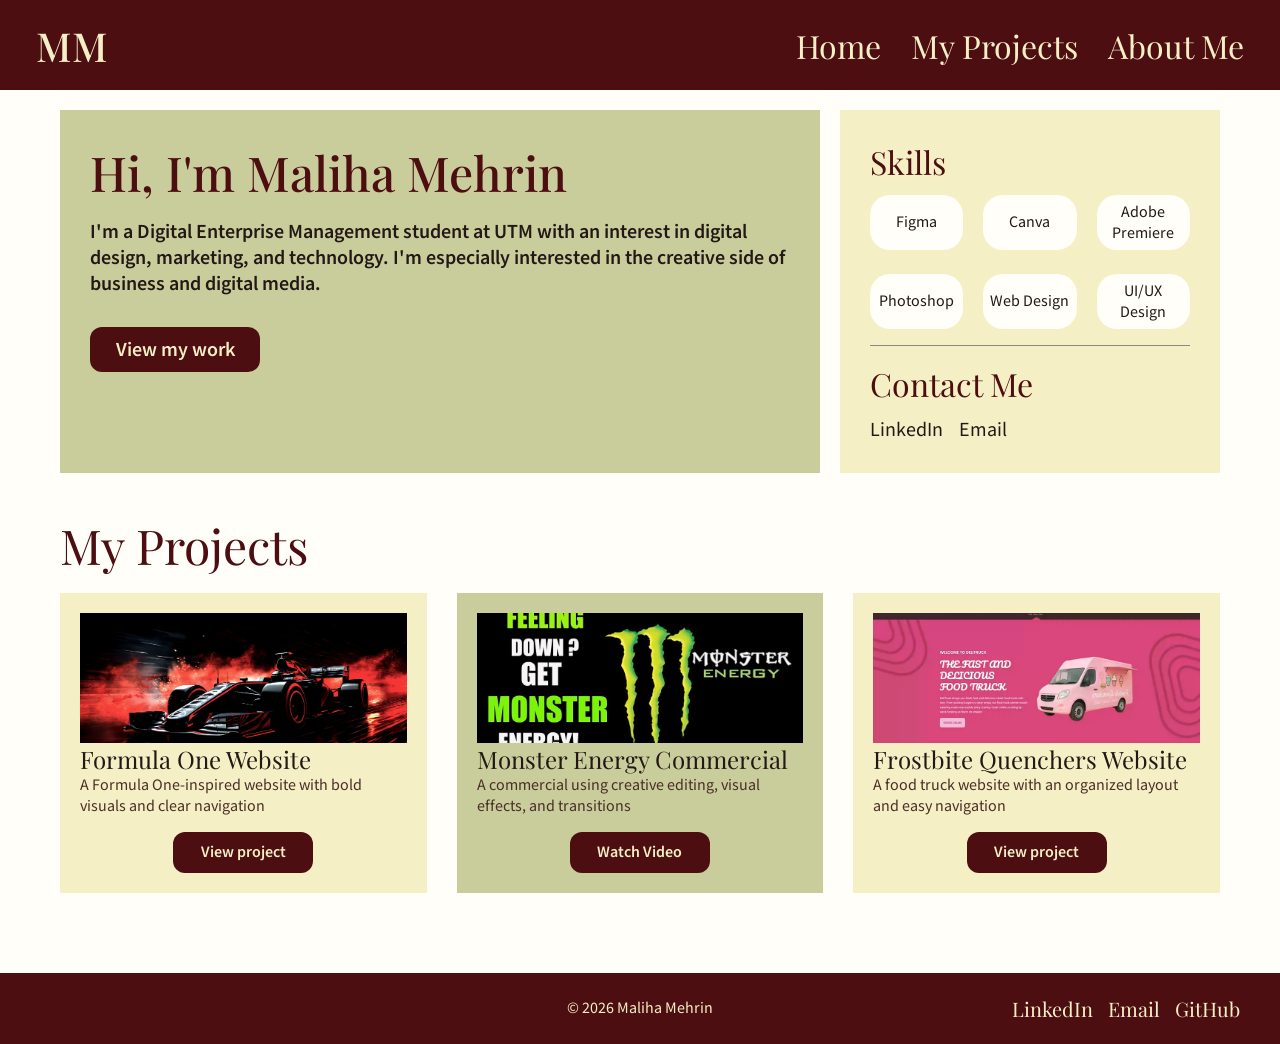
<file: index.html>
<!DOCTYPE html>
<html lang="en">
<head>
    <meta charset="UTF-8">
    <meta name="viewport" content="width=device-width, initial-scale=1.0">
    <title>Maliha Mehrin Personal Creative Portfolio </title>
    <link href="https://fonts.googleapis.com/css2?family=Mada:wght@200..900&family=Playfair+Display:ital,wght@0,400..900;1,400..900&display=swap" rel="stylesheet">
    <link rel="stylesheet" href="css/style.css">
</head>
<body>
    <header class="site-header">
        <div class="logo">MM</div>

        <nav>
            <a href="index.html">Home</a>
            <a href="index.html#projects">My Projects</a>
            <a href="index.html#about">About Me</a>
        </nav>
    </header>

    <main> 
        <section class="hero-grid" id="about">

            <div class="hero-intro">
                <h1>Hi, I'm Maliha Mehrin</h1>

                <p> I'm a Digital Enterprise Management student at UTM with an
                     interest in digital design, marketing, and technology. I'm
                      especially interested in the creative side of business and 
                      digital media.</p>

                <a href="#projects" class="button">View my work</a>
            </div>

            <div class="hero-info">
                <h2>Skills</h2>

                <div class="skills">
                    <span>Figma</span>
                    <span>Canva</span>
                    <span>Adobe Premiere</span>
                    <span>Photoshop</span>
                    <span>Web Design</span>
                    <span>UI/UX Design</span>
                </div>

                <hr>

                <h2>Contact Me</h2>

                <div class="contact-links">
                    <a href="https://www.linkedin.com/in/maliha-mehrin/">LinkedIn</a>
                    <a href="mailto:maleeeheee@gmail.com">Email</a>
                </div>
            </div>
        </section>

        <section class="cards-gallery" id="projects">
            <h2>My Projects</h2>

            <div class="projects-grid">

                <article class="card">
                    <img src="images/formula-one.png" alt="Formula One Website">
                    <h3>Formula One Website</h3>
                    <p>A Formula One-inspired website with bold visuals 
                        and clear navigation</p>

                    <a href="detail.html" class="button">View project</a>
                </article>

                <article class="card">
                    <img src="images/monster-energy.png" alt="Monster Energy Commercial">
                    <h3>Monster Energy Commercial</h3>
                    <p>A commercial using creative editing, visual 
                        effects, and transitions</p>
                    <a href="#" class="button">Watch Video</a>
                </article>

                <article class="card">
                    <img src="images/frostbite.png" alt="Frostbite Quenchers Website">
                    <h3>Frostbite Quenchers Website</h3>
                    <p>A food truck website with an organized
                         layout and easy navigation</p>
                    <a href="#" class="button">View project</a>
                </article>
            </div>
        </section>
    </main>

    <footer class="site-footer">
        <p>&copy; 2026 Maliha Mehrin</p>

        <div class="footer-links">
            <a href="https://www.linkedin.com/in/maliha-mehrin/">LinkedIn</a>
            <a href="mailto:maleeeheee@gmail.com">Email</a>
            <a href="https://github.com/malihamehrin123/CCT360-project1">GitHub</a>
        </div>
    </footer>
    
</body>
</html>
</file>
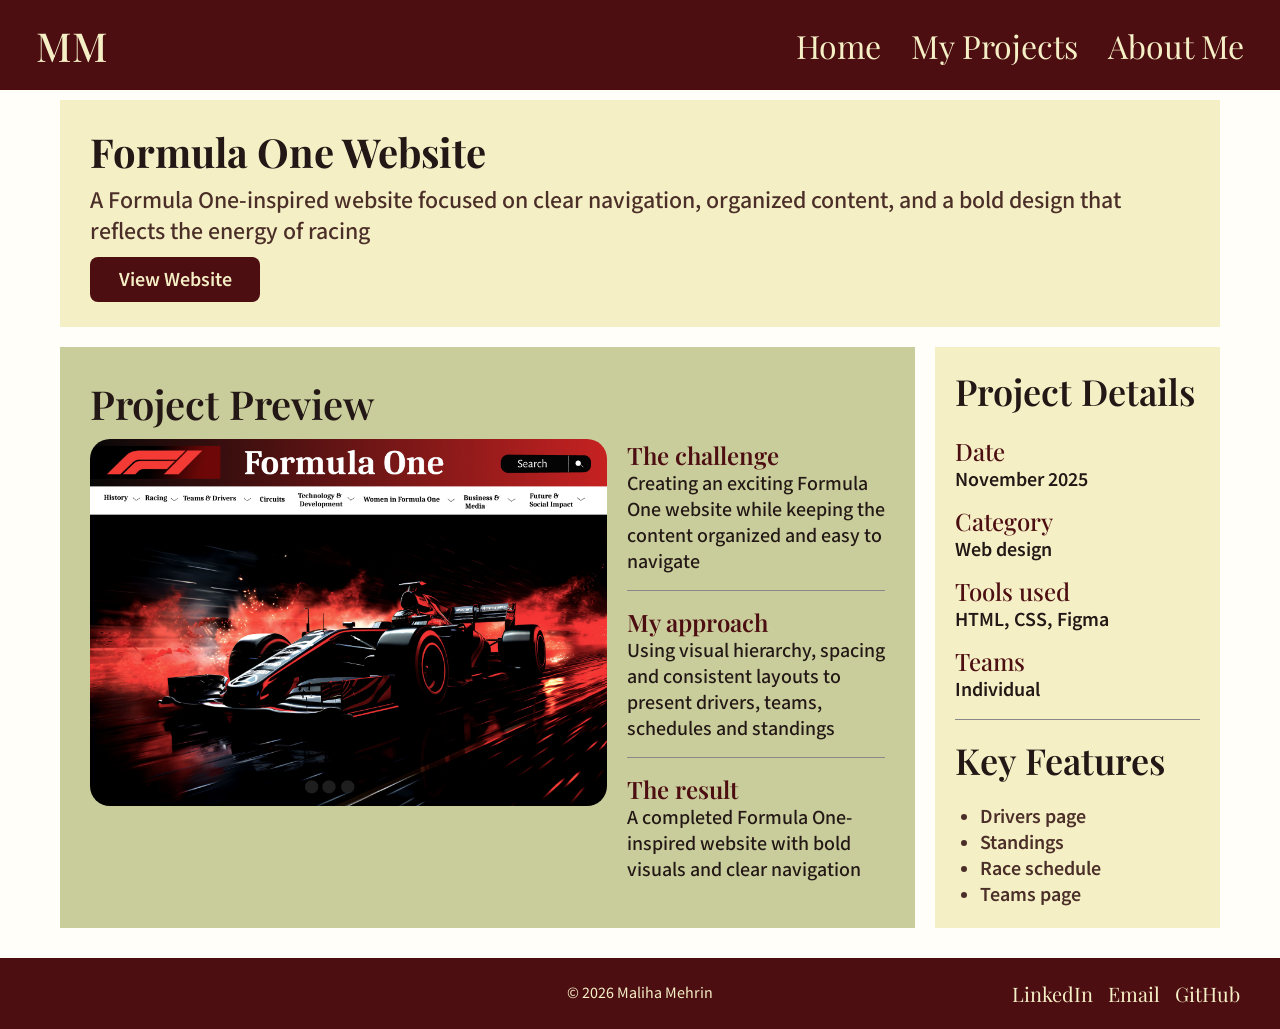
<file: detail.html>
<!DOCTYPE html>
<html lang="en">
<head>
    <meta charset="UTF-8">
    <meta name="viewport" content="width=device-width, initial-scale=1.0">
    <title>Formula One Website</title>
    <link href="https://fonts.googleapis.com/css2?family=Mada:wght@200..900&family=Playfair+Display:ital,wght@0,400..900;1,400..900&display=swap" rel="stylesheet">
    <link rel="stylesheet" href="css/style.css">
</head>
<body>
    
    <header class="site-header">
        <div class="logo">MM</div>

        <nav>
            <a href="index.html">Home</a>
            <a href="index.html#projects">My Projects</a>
            <a href="index.html#about">About Me</a>
        </nav>
    </header>

    <main class="detail-layout">
        <section class="detail-hero">
            <h1>Formula One Website</h1>
            <p>A Formula One-inspired website focused on clear navigation,
                 organized content, and a bold design that reflects the
                 energy of racing</p>
            <a href="#" class="button">View Website</a>
        </section>
        <section class="content-grid">
            <article class="project-preview">
                <h2>Project Preview</h2>

                <div class="preview-content">
                    <img src="images/formula-one.png" alt="Formula One Website">

                    <div class="preview-text">
                        <section>
                        <h3>The challenge</h3>
                        <p>Creating an exciting Formula One website 
                            while keeping the content organized and 
                            easy to navigate</p>
                        </section>
                         
                        <section>
                        <h3>My approach</h3>
                        <p>Using visual hierarchy, spacing and 
                            consistent layouts to present drivers,
                             teams, schedules and standings</p>
                        </section>

                        <section>
                        <h3>The result</h3>
                        <p>A completed Formula One-inspired website
                             with bold visuals and clear navigation</p>
                        </section>
                    </div>
                </div>
            </article>

            <aside class="project-sidebar">
                <h2>Project Details</h2>

                <h3>Date</h3>
                <p>November 2025</p>

                <h3>Category</h3>
                <p>Web design</p>

                <h3>Tools used</h3>
                <p>HTML, CSS, Figma</p>

                <h3>Teams</h3>
                <p>Individual</p>

                <hr>

                <h2>Key Features</h2>

                <ul>
                    <li>Drivers page</li>
                    <li>Standings</li>
                    <li>Race schedule</li>
                    <li>Teams page</li>
                </ul>

            </aside>
        </section>
    </main>
    
    <footer class="site-footer">
        <p>&copy; 2026 Maliha Mehrin</p>

        <div class="footer-links">
             <a href="https://www.linkedin.com/in/maliha-mehrin/">LinkedIn</a>
            <a href="mailto:maleeeheee@gmail.com">Email</a>
            <a href="https://github.com/malihamehrin123/CCT360-project1">GitHub</a>
        </div>
    </footer>
    
</body>
</html>
</file>
<file: css/style.css>
* {
    margin: 0;
    padding: 0;
    box-sizing: border-box;
}

body {
    background-color: #FFFEF8;
    font-family: "Mada", sans-serif;
}

h1, h2, h3 {
    font-family: "Playfair Display", Georgia;
}

.site-header {
    background-color: #4D0E12;
    color: #F5EFC6;
    min-height: 90px;
    display: flex;
    justify-content: space-between;
    align-items: center;
    padding: 15px 36px;
}

.logo {
    font-family: "Playfair Display", Georgia;
    font-size: 40px;
    font-weight: 500;
}

.site-header nav {
    display: flex;
    gap: 30px;
}

.site-header a {
    color: #F5EFC6;
    font-family: "Playfair Display", Georgia;
    font-size: 32px;
    text-decoration: none;
}

.hero-grid {
    display: grid;
    grid-template-columns: 2fr 1fr;
    gap: 20px;
    margin: 20px 60px;
}

.hero-intro {
    background-color: #C9CD9B;
    padding: 30px;
    min-height: 300px;
}

.hero-intro h1 {
    font-family: "Playfair Display", Georgia;
    font-size: 48px;
    font-weight: 500;
    color: #4D0E12;
    margin-bottom: 15px;
}
.hero-intro p {
    font-family: "Mada", sans-serif;
    font-size: 20px;
    font-weight: 600;
    color: #231815;
    margin-bottom: 30px;
}

.hero-intro .button {
    display: inline-flex;
    justify-content: center;
    align-items: center;
    width: 170px;
    height: 45px;
    background-color: #4D0E12;
    color: #F5EFC6;
    font-family: "Mada", sans-serif;
    font-size: 20px;
    font-weight: 600;
    text-decoration: none;
    border-radius: 12px;
}
.hero-info {
    background-color: #F5EFC6;
    padding: 30px;
}

.hero-info h2 {
    font-family: "Playfair Display", Georgia;
    font-size: 32px;
    font-weight: 400;
    color: #4D0E12;
    margin-bottom: 12px;
}

.skills {
    display: grid;
    grid-template-columns: repeat(3, 1fr);
    column-gap: 20px;
    row-gap: 24px;
}

.skills span {
    background-color: #FFFEF8;
    border-radius: 20px;
    height: 55px;
    display: flex;
    justify-content: center;
    align-items: center;
    padding: 5px;
    text-align: center;
    font-family: "Mada", sans-serif;
    font-size: 16px;
    color: #231815;
}

.hero-info hr {
    border: none;
    border-top: 1px solid #888888;
    margin: 16px 0;
}

.contact-links {
    display: flex;
    gap: 16px;
}

.contact-links a {
    font-family: "Mada", sans-serif;
    font-size: 20px;
    color: #231815;
    text-decoration: none;
}

.cards-gallery  {
    margin: 40px 60px 80px;
    
}

.cards-gallery h2 {
    font-family: "Playfair Display", serif;
    font-size: 48px;
    font-weight: 400;
    color: #4D0E12;
    margin-bottom: 16px;
}

.projects-grid {
    display: grid;
    grid-template-columns: repeat(3, 1fr);
    gap: 30px;
}

.card {
    background-color: #F5EFC6;
    padding: 20px;
    display: flex;
    flex-direction: column;
    min-height: 300px;
}

.card:nth-child(2) {
    background-color: #C9CD9B;
}

.card img {
    width: 100%;
    height: 130px;
    object-fit: cover;
    display: block;
}

.card h3 {
    font-family: "Playfair Display", Georgia;
    font-size: 24px;
    font-weight: 400;
    color: #231815;
}

.card p {
    font-family: "Mada", sans-serif;
    font-size: 16px;
    color: #4A2E27;
}

.card a {
    display: block;
    background-color: #4D0E12;
    color: #F5EFC6;
    text-decoration: none;
    text-align: center;
    font-family: "Mada", sans-serif;
    font-size: 16px;
    font-weight: 600;
    width: 140px;
    padding: 10px;
    border-radius: 12px;
    margin: auto auto 0;
}

.detail-layout {
    margin: 0 60px 30px;
}

.detail-hero {
    background-color: #F5EFC6;
    margin: 10px 0 20px;
    padding: 25px 30px;
    min-height: 220px;
}

.detail-hero h1 {
    font-family: "Playfair Display", Georgia;
    font-size: 40px;
    font-weight: 700;
    color: #231815;
    margin-bottom: 7px;
}

.detail-hero p {
    font-family: "Mada", sans-serif;
    font-size: 24px;
    font-weight: 500;
    color:#4A2E27;
    margin-bottom: 10px;
}

.detail-hero .button {
    display: flex;
    justify-content: center;
    align-items: center;
    width: 170px;
    height: 45px;
    background-color: #4D0E12;
    color: #F5EFC6;
    font-family: "Mada", sans-serif;
    font-size: 20px;
    font-weight: 600;
    text-decoration: none;
    border-radius: 8px;
}

.content-grid {
    display: grid;
    grid-template-columns: 1fr;
    gap: 20px;
}

.project-preview {
    background-color: #C9CD9B;
    padding: 30px;
    min-height: 576px;
}

.project-preview h2 {
    font-family: "Playfair Display", serif;
    font-size: 40px;
    font-weight: 600;
    color: #231815;
    margin-bottom: 9px;
}

.preview-content {
    display: grid;
    grid-template-columns: 2fr 1fr;
    gap: 20px;
    align-items: start;
}

.preview-content img {
    width: 100%;
    height: auto;
    display: block;
    border-radius: 20px;
}

.preview-text h3 {
    font-family: "Playfair Display", Georgia;
    font-size: 24px;
    font-weight: 600;
    color: #4D0E12;
}

.preview-text p {
    font-family: "Mada", sans-serif;
    font-size: 20px;
    font-weight: 500;
    color: #231815;
}

.preview-text section {
    padding-bottom: 15px;
    margin-bottom: 15px;
    border-bottom: 1px solid #888888;
}

.preview-text section:last-child {
    border-bottom: none;
    margin-bottom: 0;
}

.project-sidebar {
    background-color: #F5EFC6;
    padding: 20px;
    width: 100%;
    min-height: 576px;
}

.project-sidebar h2 {
    font-family: "Playfair Display", Georgia;
    font-size: 36px;
    font-weight: 600;
    color: #231815;
    margin-bottom: 20px;
}

.project-sidebar h3 {
    font-family: "Playfair Display", Georgia;
    font-size: 24px;
    font-weight: 500;
    color: #4D0E12;
}

.project-sidebar p {
    font-family: "Mada", sans-serif;
    font-size: 20px;
    font-weight: 600;
    color: #231815;
    margin-bottom: 12px;
}

.project-sidebar hr {
    border: none;
    border-top: 1px solid #888888;
    margin: 16px 0;
}

.project-sidebar ul {
    padding-left: 25px;
}

.project-sidebar li {
    font-family: "Mada", sans-serif;
    font-size: 20px;
    font-weight: 600;
    color: #4A2E27;
}

.site-footer {
    background-color: #4D0E12;
    color:#F5EFC6;
    display: flex;
    justify-content: center;
    align-items: center;
    padding: 25px 40px;
    position: relative;
}

.site-footer p {
    font-family: "Mada", sans-serif;
    font-size:16px;
}

.footer-links {
    display: flex;
    gap: 15px;
    position: absolute;
    right: 40px;
}


.footer-links a {
    font-family: "Playfair Display", Georgia;
    font-size: 20px;
    color: #F5EFC6;
    text-decoration: none;
}

@media (max-width: 767px) {

    .site-header {
        min-height: 65px;
        padding: 10px 15px;
        flex-direction: row;
        gap: 10px;
    }

    .logo {
        font-size: 28px;
    }
    
    .site-header nav {
        flex-direction: row;
        gap: 8px;
    }

    .site-header a {
        font-size: 14px;
    }

    .hero-grid {
        grid-template-columns: 1fr;
        margin: 20px;
        gap: 20px;
    }

    .hero-intro {
        min-height: 0;
        padding: 25px 20px;
    }

    .hero-intro h1 {
        font-size: 36px;
    }

    .hero-intro p {
        font-size: 16px;
    }

    .hero-info {
        padding: 20px;
    }

    .hero-info h2 {
        font-size: 26px;
    }

    .skills {
        grid-template-columns: repeat(3, 1fr);
        gap: 10px;
    }

    .skills span {
        font-size: 12px;
        height: 45px;
    }

    .contact-links a {
        font-size: 16px;
    }

    .cards-gallery {
        margin: 30px 20px;
    }

    .cards-gallery  h2 {
        font-size: 36px;
    }

    .projects-grid {
        grid-template-columns: 1fr;
        gap: 20px;
    }

    .card {
        width: 100%;
        min-height: 300px;
    }

    .card img {
        width: 100%;
        height: 130px;
        object-fit: cover;
        display: block;
    }

    .detail-layout {
        margin: 0 20px 30px;
    }

    .detail-hero {
        min-height: 0;
        padding: 20px;
    }

    .detail-hero h1 {
        font-size: 32px;
    }

    .detail-hero p {
        font-size: 16px;
    }

    .detail-hero .button {
        display: inline-flex;
    }

    .content-grid {
        grid-template-columns: 1fr;
        gap: 20px;
    }

    .project-preview {
        width: 100%;
        min-height: 0;
        padding: 20px;
    }

    .project-preview h2 {
        font-size: 32px;
    }

    .preview-content {
        grid-template-columns: 1fr;
        gap: 20px;
    }

    .preview-content img {
        width: 100%;
        height: auto;
    }

    .preview-text h3 {
        font-size: 22px;
    }

    .preview-text p {
        font-size: 16px;
    }

    .project-sidebar {
        width: 100%;
        min-height: 0;
        padding: 20px;
    }

    .project-sidebar h2 {
        font-size: 30px;
    }

    .project-sidebar h3 {
        font-size: 22px;
    }

    .project-sidebar p,
    .project-sidebar li {
        font-size: 18px;
    }

    .site-footer {
        flex-direction: column;
        gap: 15px;
        padding: 20px;
    }

    .footer-links  {
        position: static;
        justify-content: center;
    }
}

@media (min-width: 768px) {
    .content-grid {
        grid-template-columns: minmax(0, 3fr) minmax(0, 1fr);
    }
}
</file>
